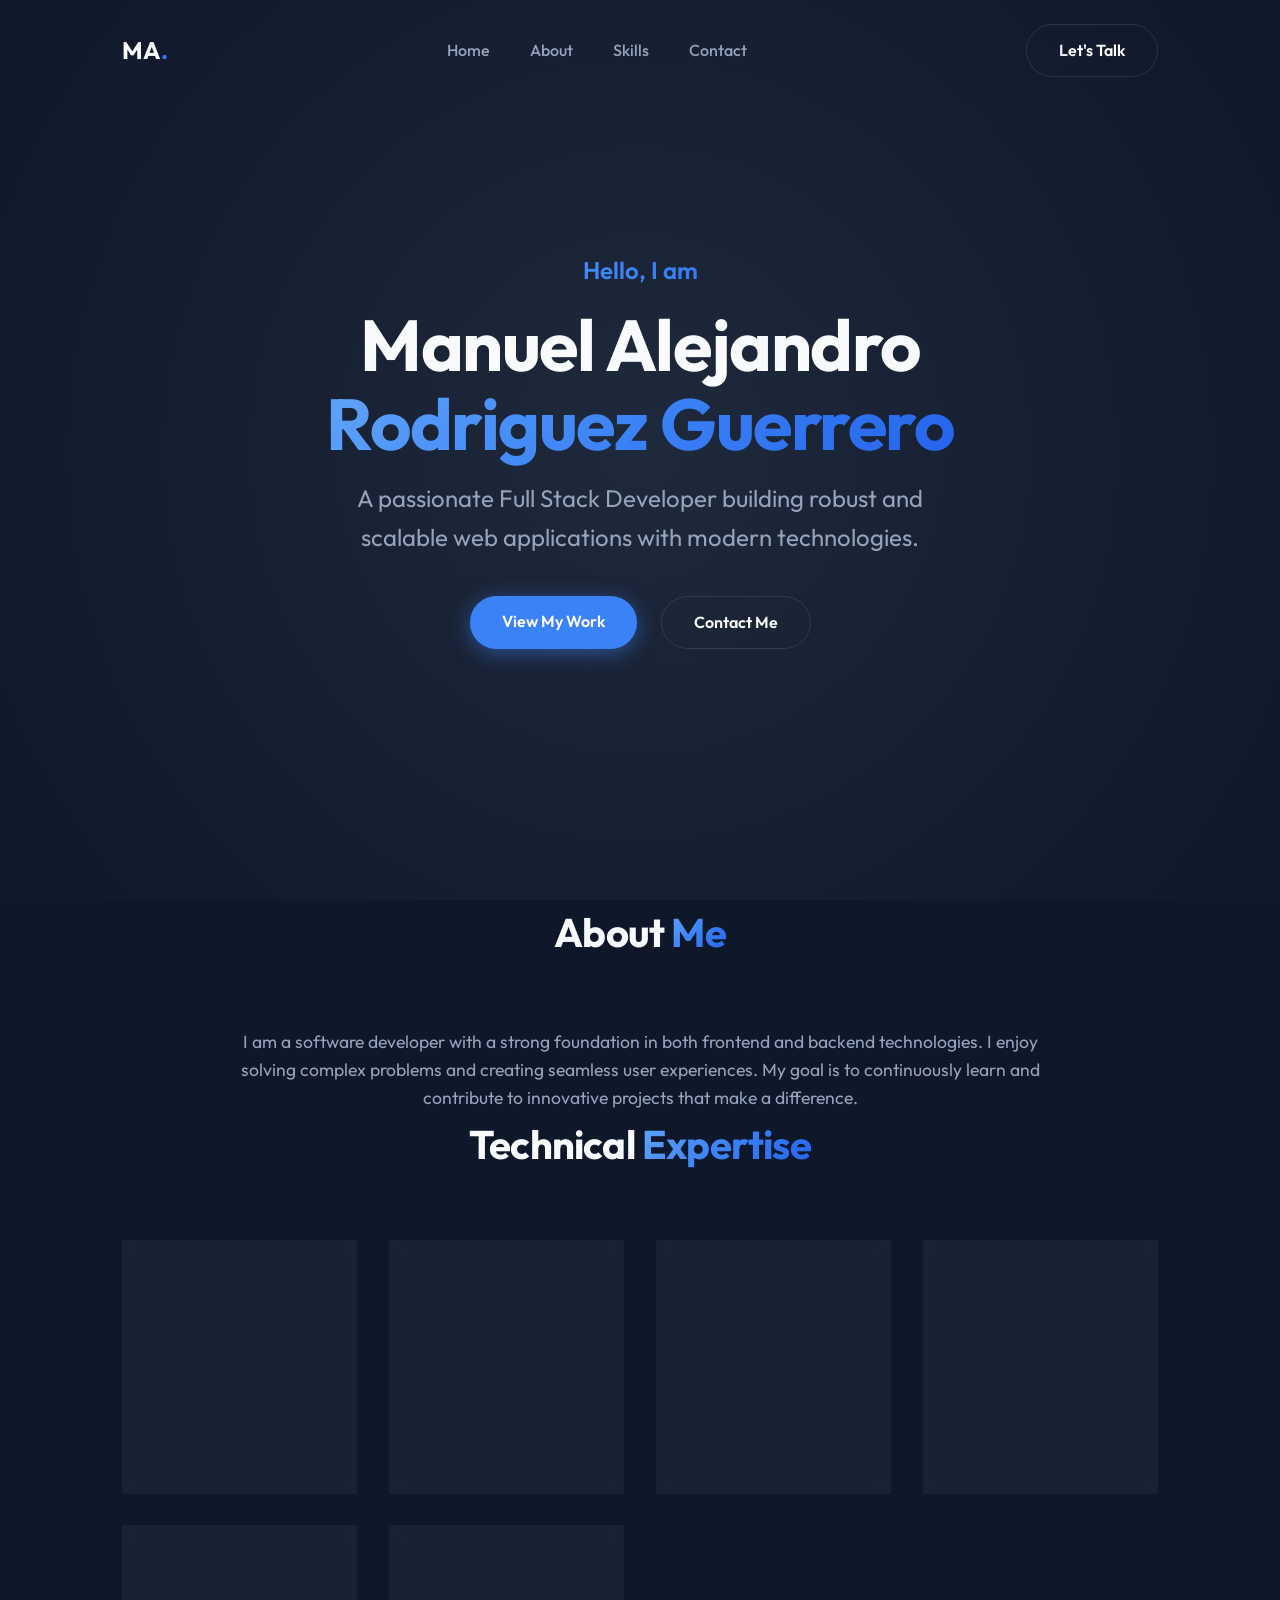
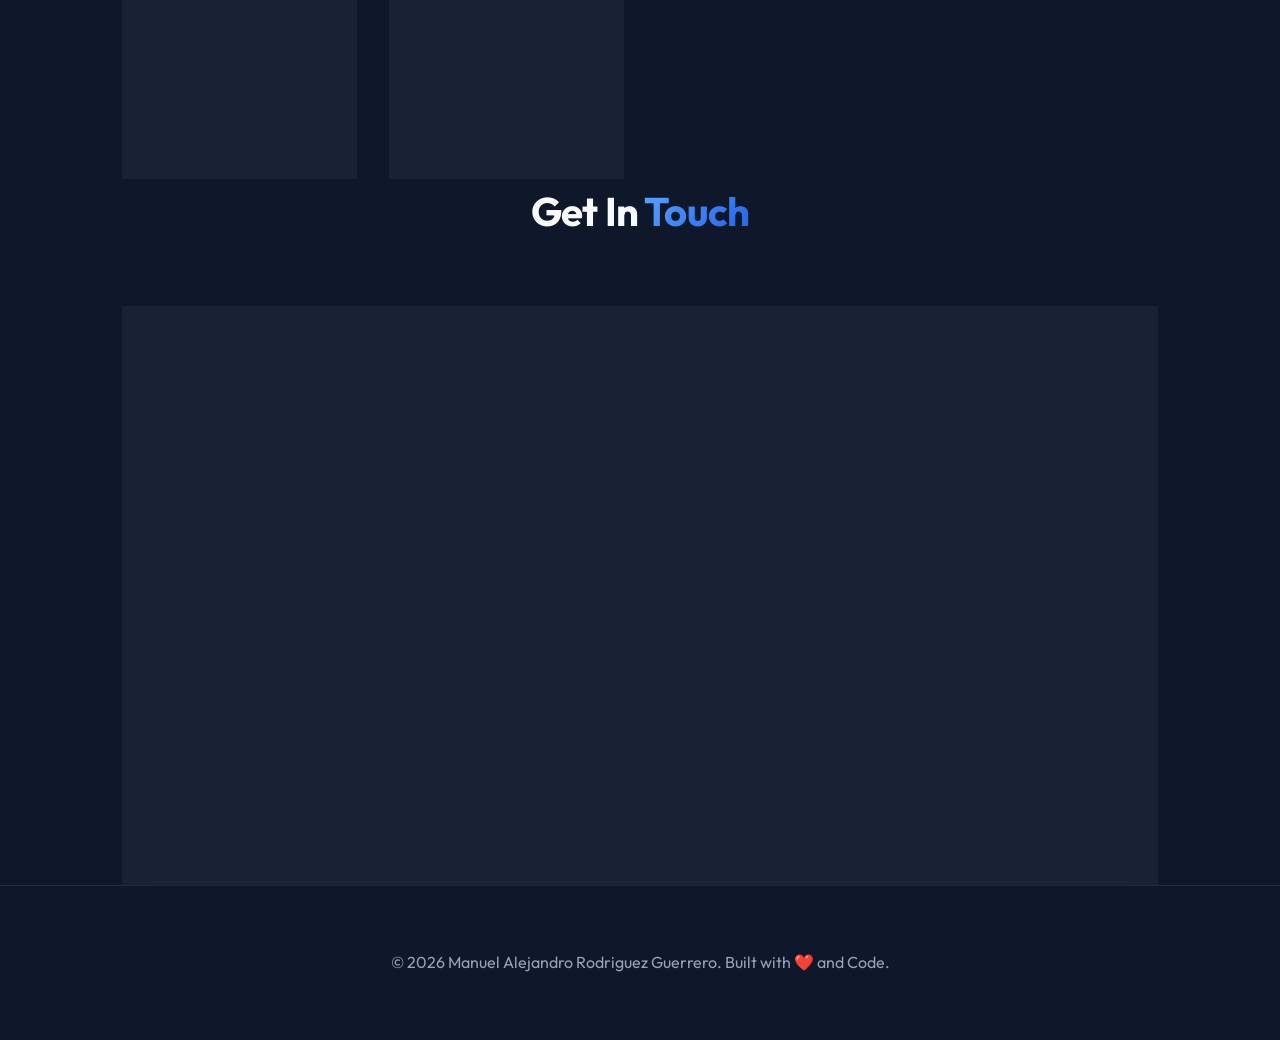
<file: index.html>
<!DOCTYPE html>
<html lang="en">
<head>
    <meta charset="UTF-8">
    <meta name="viewport" content="width=device-width, initial-scale=1.0">
    <meta name="description" content="Portfolio of Manuel Alejandro Rodriguez Guerrero - Full Stack Developer specializing in Java, Spring Boot, and Web Technologies.">
    <title>Manuel Alejandro | Full Stack Developer</title>
    <link rel="stylesheet" href="assets/css/style.css">
    <!-- Font Awesome for icons -->
    <link rel="stylesheet" href="https://cdnjs.cloudflare.com/ajax/libs/font-awesome/6.4.0/css/all.min.css">
</head>
<body>

    <nav id="navbar">
        <div class="container nav-content">
            <a href="#" class="logo">MA<span class="gradient-text">.</span></a>
            <ul class="nav-links">
                <li><a href="#home">Home</a></li>
                <li><a href="#about">About</a></li>
                <li><a href="#skills">Skills</a></li>
                <li><a href="#contact">Contact</a></li>
            </ul>
            <a href="#contact" class="btn btn-outline">Let's Talk</a>
        </div>
    </nav>

    <header id="home" class="hero section visible">
        <div class="container">
            <div class="hero-content">
                <p class="gradient-text" style="font-weight: 600; margin-bottom: 1rem;">Hello, I am</p>
                <h1>Manuel Alejandro <br><span class="gradient-text">Rodriguez Guerrero</span></h1>
                <p>A passionate Full Stack Developer building robust and scalable web applications with modern technologies.</p>
                <div class="cta-buttons">
                    <a href="#skills" class="btn btn-primary">View My Work</a>
                    <a href="#contact" class="btn btn-outline">Contact Me</a>
                </div>
            </div>
        </div>
    </header>

    <section id="about" class="container">
        <h2 class="section-title">About <span class="gradient-text">Me</span></h2>
        <div style="max-width: 800px; margin: 0 auto; text-align: center; color: var(--text-secondary); font-size: 1.1rem;">
            <p>I am a software developer with a strong foundation in both frontend and backend technologies. I enjoy solving complex problems and creating seamless user experiences. My goal is to continuously learn and contribute to innovative projects that make a difference.</p>
        </div>
    </section>

    <section id="skills" class="container">
        <h2 class="section-title">Technical <span class="gradient-text">Expertise</span></h2>
        <div class="skills-grid">
            <div class="skill-card">
                <i class="fab fa-js-square skill-icon" style="color: #f7df1e;"></i>
                <h3>JavaScript</h3>
                <p style="color: var(--text-secondary); font-size: 0.9rem;">Modern ES6+, Async/Await, and Dynamic Web Logic.</p>
            </div>
            <div class="skill-card">
                <i class="fas fa-database skill-icon" style="color: #336791;"></i>
                <h3>Databases</h3>
                <p style="color: var(--text-secondary); font-size: 0.9rem;">Relational & Non-relational DB design and management.</p>
            </div>
            <div class="skill-card">
                <i class="fab fa-html5 skill-icon" style="color: #e34f26;"></i>
                <h3>HTML5</h3>
                <p style="color: var(--text-secondary); font-size: 0.9rem;">Semantic structure and SEO best practices.</p>
            </div>
            <div class="skill-card">
                <i class="fab fa-css3-alt skill-icon" style="color: #1572b6;"></i>
                <h3>CSS3</h3>
                <p style="color: var(--text-secondary); font-size: 0.9rem;">Advanced layouts, Flexbox, Grid, and Animations.</p>
            </div>
            <div class="skill-card">
                <i class="fab fa-java skill-icon" style="color: #007396;"></i>
                <h3>Java</h3>
                <p style="color: var(--text-secondary); font-size: 0.9rem;">Object-Oriented Programming and robust backend logic.</p>
            </div>
            <div class="skill-card">
                <i class="fas fa-leaf skill-icon" style="color: #6db33f;"></i>
                <h3>Spring Boot</h3>
                <p style="color: var(--text-secondary); font-size: 0.9rem;">Enterprise-grade API development and microservices.</p>
            </div>
        </div>
    </section>

    <section id="contact" class="container">
        <h2 class="section-title">Get In <span class="gradient-text">Touch</span></h2>
        <div class="contact-container">
            <form class="contact-form">
                <div class="form-group">
                    <label for="name">Your Name</label>
                    <input type="text" id="name" placeholder="John Doe" required>
                </div>
                <div class="form-group">
                    <label for="email">Email Address</label>
                    <input type="email" id="email" placeholder="john@example.com" required>
                </div>
                <div class="form-group">
                    <label for="message">Your Message</label>
                    <textarea id="message" rows="5" placeholder="How can I help you?" required></textarea>
                </div>
                <button type="submit" class="btn btn-primary" style="width: 100%; border: none; cursor: pointer;">Send Message</button>
            </form>
        </div>
    </section>

    <footer>
        <div class="container">
            <p>&copy; 2026 Manuel Alejandro Rodriguez Guerrero. Built with ❤️ and Code.</p>
        </div>
    </footer>

    <script src="assets/js/script.js"></script>
</body>
</html>
</file>
<file: assets/css/style.css>
@import url('https://fonts.googleapis.com/css2?family=Outfit:wght@300;400;600;700&display=swap');

:root {
    --bg-dark: #0f172a;
    --bg-card: rgba(30, 41, 59, 0.7);
    --accent: #3b82f6;
    --accent-glow: rgba(59, 130, 246, 0.5);
    --text-primary: #f8fafc;
    --text-secondary: #94a3b8;
    --glass-border: rgba(255, 255, 255, 0.1);
    --transition: all 0.3s cubic-bezier(0.4, 0, 0.2, 1);
}

* {
    margin: 0;
    padding: 0;
    box-sizing: border-box;
    font-family: 'Outfit', sans-serif;
}

html {
    scroll-behavior: smooth;
}

body {
    background-color: var(--bg-dark);
    color: var(--text-primary);
    line-height: 1.6;
    overflow-x: hidden;
}

/* Background Animation */
body::before {
    content: '';
    position: fixed;
    top: 0;
    left: 0;
    width: 100%;
    height: 100%;
    background: radial-gradient(circle at 50% 50%, #1e293b 0%, #0f172a 100%);
    z-index: -2;
}

body::after {
    content: '';
    position: fixed;
    top: -50%;
    left: -50%;
    width: 200%;
    height: 200%;
    background: url('https://www.transparenttextures.com/patterns/carbon-fibre.png');
    opacity: 0.05;
    z-index: -1;
    pointer-events: none;
}

/* Typography */
h1, h2, h3 {
    font-weight: 700;
    letter-spacing: -0.02em;
}

.gradient-text {
    background: linear-gradient(135deg, #60a5fa 0%, #3b82f6 50%, #2563eb 100%);
    -webkit-background-clip: text;
    -webkit-text-fill-color: transparent;
}

/* Layout */
.container {
    max-width: 1100px;
    margin: 0 auto;
    padding: 0 2rem;
}

section {
    padding: 8rem 0;
    opacity: 0;
    transform: translateY(30px);
    transition: var(--transition);
}

section.visible {
    opacity: 1;
    transform: translateY(0);
}

/* Navbar */
nav {
    position: fixed;
    top: 0;
    width: 100%;
    z-index: 1000;
    padding: 1.5rem 0;
    transition: var(--transition);
}

nav.scrolled {
    background: rgba(15, 23, 42, 0.8);
    backdrop-filter: blur(12px);
    padding: 1rem 0;
    border-bottom: 1px solid var(--glass-border);
}

.nav-content {
    display: flex;
    justify-content: space-between;
    align-items: center;
}

.logo {
    font-size: 1.5rem;
    font-weight: 700;
    color: var(--text-primary);
    text-decoration: none;
}

.nav-links {
    display: flex;
    gap: 2.5rem;
    list-style: none;
}

.nav-links a {
    text-decoration: none;
    color: var(--text-secondary);
    font-weight: 500;
    transition: var(--transition);
}

.nav-links a:hover {
    color: var(--accent);
}

/* Hero Section */
.hero {
    height: 100vh;
    display: flex;
    align-items: center;
    justify-content: center;
    text-align: center;
    padding-top: 0;
}

.hero-content h1 {
    font-size: 4.5rem;
    margin-bottom: 1rem;
    line-height: 1.1;
}

.hero-content p {
    font-size: 1.5rem;
    color: var(--text-secondary);
    max-width: 600px;
    margin: 0 auto 2.5rem;
}

.cta-buttons {
    display: flex;
    gap: 1.5rem;
    justify-content: center;
}

.btn {
    padding: 0.8rem 2rem;
    border-radius: 50px;
    font-weight: 600;
    text-decoration: none;
    transition: var(--transition);
}

.btn-primary {
    background: var(--accent);
    color: white;
    box-shadow: 0 4px 20px var(--accent-glow);
}

.btn-primary:hover {
    transform: translateY(-3px);
    box-shadow: 0 8px 30px var(--accent-glow);
}

.btn-outline {
    border: 1px solid var(--glass-border);
    color: var(--text-primary);
}

.btn-outline:hover {
    background: var(--glass-border);
    transform: translateY(-3px);
}

/* Skills Section */
.section-title {
    font-size: 2.5rem;
    text-align: center;
    margin-bottom: 4rem;
}

.skills-grid {
    display: grid;
    grid-template-columns: repeat(auto-fit, minmax(200px, 1fr));
    gap: 2rem;
}

.skill-card {
    background: var(--bg-card);
    border: 1px solid var(--glass-border);
    padding: 2.5rem 2rem;
    border-radius: 24px;
    text-align: center;
    backdrop-filter: blur(8px);
    transition: var(--transition);
}

.skill-card:hover {
    transform: translateY(-10px);
    border-color: var(--accent);
    background: rgba(30, 41, 59, 0.9);
    box-shadow: 0 20px 40px rgba(0, 0, 0, 0.3);
}

.skill-icon {
    font-size: 2.5rem;
    margin-bottom: 1.5rem;
    display: block;
}

.skill-card h3 {
    margin-bottom: 0.5rem;
}

/* Contact Section */
.contact-container {
    background: var(--bg-card);
    border: 1px solid var(--glass-border);
    padding: 4rem;
    border-radius: 32px;
    backdrop-filter: blur(8px);
}

.contact-form {
    display: grid;
    gap: 1.5rem;
    max-width: 600px;
    margin: 0 auto;
}

.form-group {
    display: flex;
    flex-direction: column;
    gap: 0.5rem;
}

.form-group label {
    font-size: 0.9rem;
    color: var(--text-secondary);
}

input, textarea {
    background: rgba(15, 23, 42, 0.5);
    border: 1px solid var(--glass-border);
    padding: 1rem;
    border-radius: 12px;
    color: var(--text-primary);
    font-size: 1rem;
    outline: none;
    transition: var(--transition);
}

input:focus, textarea:focus {
    border-color: var(--accent);
    background: rgba(15, 23, 42, 0.8);
}

/* Footer */
footer {
    padding: 4rem 0;
    text-align: center;
    border-top: 1px solid var(--glass-border);
    color: var(--text-secondary);
}

/* Responsive */
@media (max-width: 768px) {
    .hero-content h1 {
        font-size: 3rem;
    }
    .nav-links {
        display: none;
    }
    section {
        padding: 5rem 0;
    }
    .contact-container {
        padding: 2rem;
    }
}
</file>
